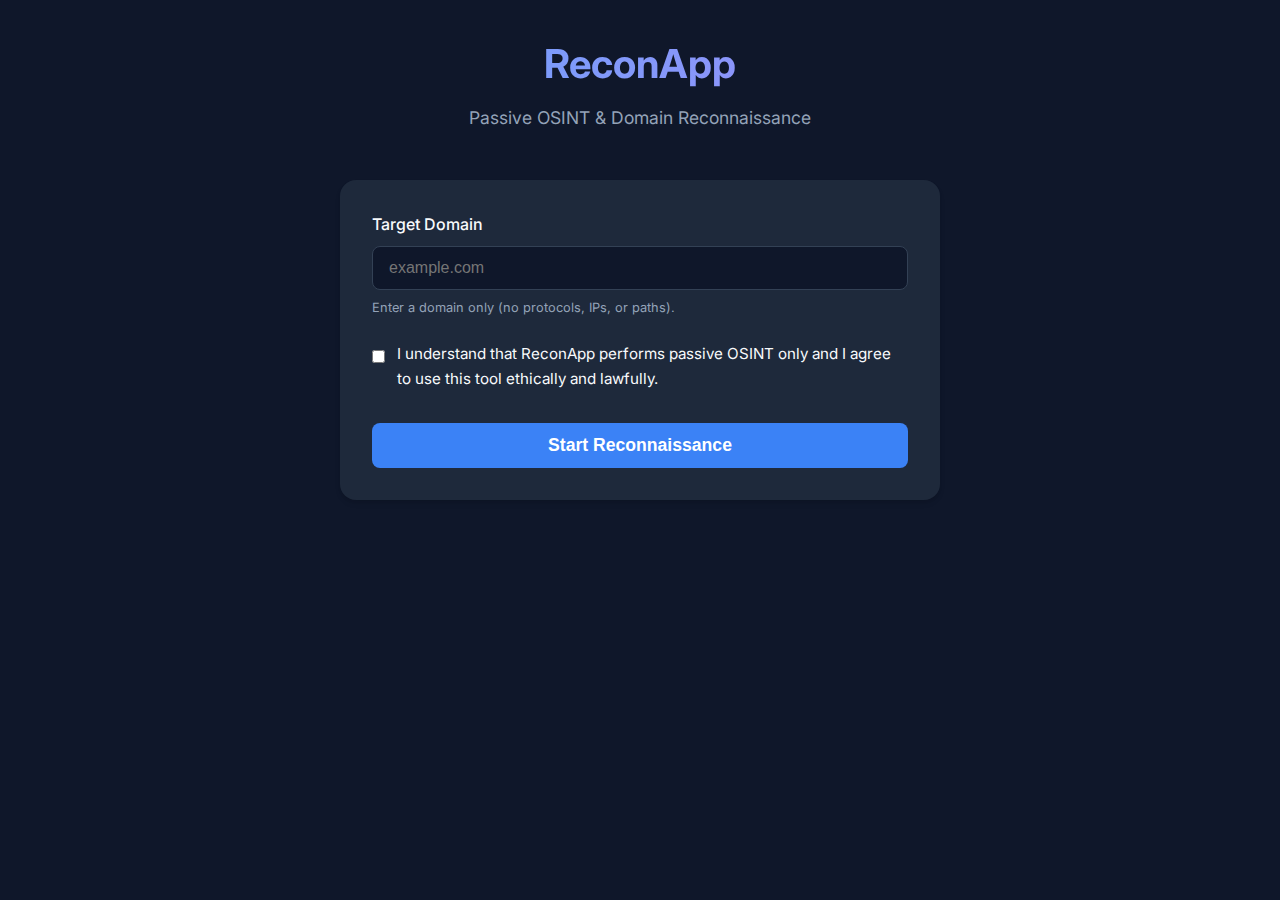
<file: templates/index.html>
<!DOCTYPE html>
<html lang="en">
<head>
    <meta charset="UTF-8">
    <meta name="viewport" content="width=device-width, initial-scale=1.0">
    <title>ReconApp - Passive OSINT</title>
    <link rel="stylesheet" href="/static/style.css">
    <link rel="preconnect" href="https://fonts.googleapis.com">
    <link rel="preconnect" href="https://fonts.gstatic.com" crossorigin>
    <link href="https://fonts.googleapis.com/css2?family=Inter:wght@400;500;600;700&family=JetBrains+Mono&display=swap" rel="stylesheet">
</head>
<body>
    <div class="container">
        <header>
            <h1>ReconApp</h1>
            <p class="subtitle">Passive OSINT & Domain Reconnaissance</p>
        </header>

        <div class="search-box">
            <form action="/scan" method="POST">
                
                <div class="input-group">
                    <label for="domain">Target Domain</label>
                    <input type="text" id="domain" name="domain" placeholder="example.com" required 
                           pattern="^(?!https?:\/\/)(?!www\.)[a-zA-Z0-9.-]+\.[a-zA-Z]{2,}$"
                           title="Please enter a valid domain (e.g., example.com) without http/https or www prefix">
                    <p style="font-size: 0.8rem; color: #94a3b8; margin-top: 0.5rem;">
                        Enter a domain only (no protocols, IPs, or paths).
                    </p>
                </div>

                <div class="input-group">
                    <div class="checkbox-group">
                        <input type="checkbox" id="ethics" name="ethics" required>
                        <label for="ethics" style="font-weight: 400; font-size: 0.95rem;">
                            I understand that ReconApp performs passive OSINT only and I agree to use this tool ethically and lawfully.
                        </label>
                    </div>
                </div>

                <button type="submit" class="btn btn-primary">Start Reconnaissance</button>
            </form>
        </div>
    </div>
</body>
</html>
</file>
<file: static/style.css>
:root {
    --primary-color: #0f172a;
    --secondary-color: #1e293b;
    --accent-color: #3b82f6;
    --text-color: #f8fafc;
    --text-muted: #94a3b8;
    --success-color: #22c55e;
    --error-color: #ef4444;
    --warning-color: #f59e0b;
}

* {
    box-sizing: border-box;
    margin: 0;
    padding: 0;
}

body {
    font-family: 'Inter', system-ui, -apple-system, sans-serif;
    background-color: var(--primary-color);
    color: var(--text-color);
    line-height: 1.6;
    min-height: 100vh;
}

.container {
    max-width: 1000px;
    margin: 0 auto;
    padding: 2rem;
}

header {
    margin-bottom: 3rem;
    text-align: center;
}

h1 {
    font-size: 2.5rem;
    margin-bottom: 0.5rem;
    background: linear-gradient(to right, #60a5fa, #a78bfa);
    -webkit-background-clip: text;
    -webkit-text-fill-color: transparent;
}

.subtitle {
    color: var(--text-muted);
    font-size: 1.1rem;
}

/* Form Styles */
.search-box {
    background-color: var(--secondary-color);
    padding: 2rem;
    border-radius: 1rem;
    box-shadow: 0 4px 6px -1px rgba(0, 0, 0, 0.1), 0 2px 4px -1px rgba(0, 0, 0, 0.06);
    max-width: 600px;
    margin: 0 auto;
}

.input-group {
    margin-bottom: 1.5rem;
}

label {
    display: block;
    margin-bottom: 0.5rem;
    font-weight: 500;
}

input[type="text"] {
    width: 100%;
    padding: 0.75rem 1rem;
    border-radius: 0.5rem;
    border: 1px solid #334155;
    background-color: #0f172a;
    color: white;
    font-size: 1rem;
    transition: border-color 0.2s;
}

input[type="text"]:focus {
    outline: none;
    border-color: var(--accent-color);
}

.checkbox-group {
    display: flex;
    align-items: flex-start;
    gap: 0.75rem;
}

input[type="checkbox"] {
    margin-top: 0.3rem;
    width: 1.2rem;
    height: 1.2rem;
}

.btn {
    display: inline-block;
    padding: 0.75rem 1.5rem;
    border-radius: 0.5rem;
    font-weight: 600;
    text-decoration: none;
    cursor: pointer;
    border: none;
    transition: transform 0.1s, opacity 0.2s;
}

.btn-primary {
    background-color: var(--accent-color);
    color: white;
    width: 100%;
    font-size: 1.1rem;
}

.btn-primary:hover {
    opacity: 0.9;
}

.btn-secondary {
    background-color: var(--secondary-color);
    border: 1px solid #334155;
    color: var(--text-color);
    padding: 0.5rem 1rem;
    font-size: 0.9rem;
}

/* Results Styles */
.results-header {
    display: flex;
    justify-content: space-between;
    align-items: center;
    margin-bottom: 2rem;
    background-color: var(--secondary-color);
    padding: 1.5rem;
    border-radius: 0.75rem;
}

.meta-info div {
    color: var(--text-muted);
    font-size: 0.9rem;
}

.export-actions {
    display: flex;
    gap: 0.5rem;
}

.module-section {
    background-color: var(--secondary-color);
    border-radius: 0.75rem;
    padding: 1.5rem;
    margin-bottom: 1.5rem;
    border: 1px solid #334155;
}

.module-title {
    font-size: 1.5rem;
    margin-bottom: 1rem;
    padding-bottom: 0.5rem;
    border-bottom: 1px solid #334155;
    color: var(--accent-color);
}

.data-grid {
    display: grid;
    grid-template-columns: repeat(auto-fill, minmax(250px, 1fr));
    gap: 1.5rem;
}

.data-item label {
    color: var(--text-muted);
    font-size: 0.85rem;
    text-transform: uppercase;
    letter-spacing: 0.05em;
}

.data-value {
    font-family: 'JetBrains Mono', monospace;
    word-break: break-all;
}

.sub-section {
    margin-top: 1rem;
    padding-top: 1rem;
    border-top: 1px dashed #334155;
}

.sub-title {
    font-size: 1.1rem;
    margin-bottom: 0.5rem;
    color: #e2e8f0;
}

ul {
    list-style-position: inside;
    color: #cbd5e1;
}

.error-msg {
    color: var(--error-color);
    background-color: rgba(239, 68, 68, 0.1);
    padding: 1rem;
    border-radius: 0.5rem;
}

.badge {
    padding: 0.25rem 0.5rem;
    border-radius: 0.25rem;
    font-size: 0.8rem;
    font-weight: 600;
}

.badge-success {
    background-color: var(--success-color);
    color: black;
}

.badge-error {
    background-color: var(--error-color);
    color: white;
}

.badge-warning {
    background-color: var(--warning-color);
    color: black;
}

.raw-content {
    white-space: pre-wrap;
    font-family: monospace;
    font-size: 0.8rem;
    background: #0f172a;
    padding: 1rem;
    border-radius: 0.5rem;
    max-height: 200px;
    overflow-y: auto;
}

.help-text {
    font-size: 0.9rem;
    color: #94a3b8;
    background-color: #1e293b;
    border-left: 3px solid #3b82f6;
    padding: 0.75rem;
    margin-bottom: 1.5rem;
    line-height: 1.5;
}

.mini-help {
    font-size: 0.75rem;
    color: #64748b;
    margin-top: 0.25rem;
    font-style: italic;
}

.type-desc {
    font-size: 0.85rem;
    color: #64748b;
    font-weight: normal;
    margin-left: 0.5rem;
}
</file>
